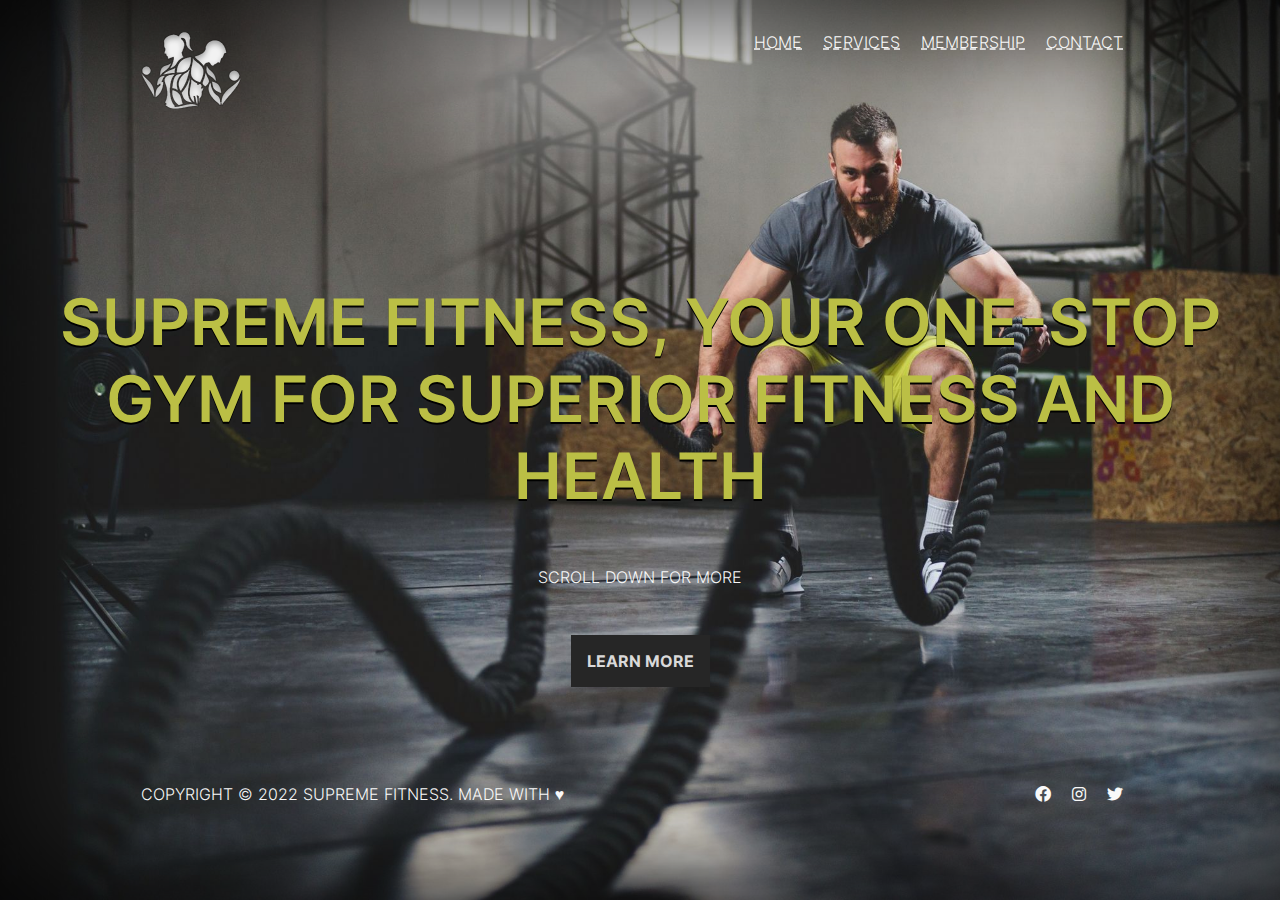
<file: index.html>
<html>
    <head>
        <title>SUPREME GYM - HOME</title>
        <link rel="stylesheet" href="css/fonts.css">
        <link rel="stylesheet" href="css/index.css">
        <link rel="stylesheet" href="css/all.min.css">
    </head>
    <body>
        <section class="fullpage index">
            <header>
                <div class="row">
                    <div class="col">
                        <section id="logo" class="text-left">
                            <img src="images/logo.png">
                        </section>
                    </div>
                    <div class="col">
                        <nav class="text-right">
                            <a href="index.html">Home</a>
                            <a href="services.html">Services</a>
                            <a href="membership.html">Membership</a>
                            <a href="contactus.html">Contact</a>
                        </nav>
                    </div>
                </div>
            </header>
            <main>
                <h2>Supreme Fitness, your one-stop gym for superior fitness and health</h2>
                <p>scroll down for more</p>
                <a class="button" href="membership.html">Learn more</a>   
            </main>
            <footer>
                <div class="row">
                    <div class="col">
                        <section id="copyright" class="text-left no-padding">
                            Copyright &copy; 2022 supreme fitness. Made with &hearts;
                        </section>
                    </div>
                    <div class="col">
                        <nav class="text-right">
                            <a href="#"><i class="fa-brands fa-facebook"></i></a>
                            <a href="#"><i class="fa-brands fa-instagram"></i></a>
                            <a href="#"><i class="fa-brands fa-twitter"></i></a>
                        </nav>
                    </div>
                </div>
            </footer>
        </section>
    </body>
</html>
</file>
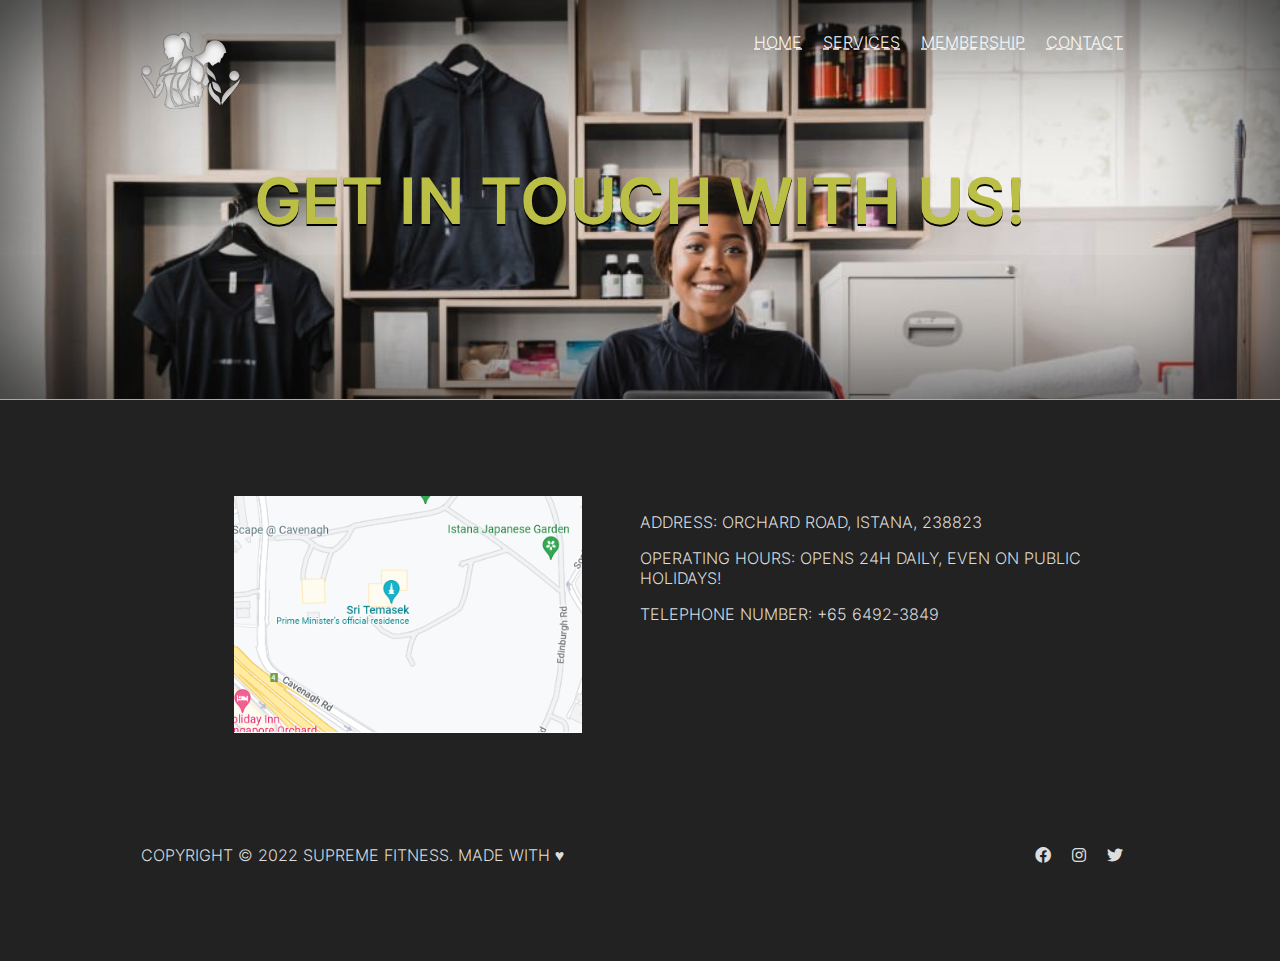
<file: contactus.html>
<html>
    <head>
        <title>SUPREME GYM - CONTACT US</title>
        <link rel="stylesheet" href="css/fonts.css">
        <link rel="stylesheet" href="css/index.css">
        <link rel="stylesheet" href="css/all.min.css">
    </head>
    <body class="subpages">
        <section class="fullpage index contact">
            <header id="plans">
                <div class="row">
                    <div class="col">
                        <section id="logo" class="text-left">
                            <img src="images/logo.png">
                        </section>
                    </div>
                    <div class="col">
                        <nav class="text-right">
                            <a href="index.html">Home</a>
                            <a href="services.html">Services</a>
                            <a href="membership.html">Membership</a>
                            <a href="contactus.html">Contact</a>
                        </nav>
                    </div>
                </div>
                <main>
                    <h2>get in touch with us!</h2>
                </main>
            </header>
        </section>
        <section class="fullpage sub">
            <main>
                <div class="row m-y-b-2">
                    <div class="col">
                        <img src="images/location.png" width="75%">
                    </div>
                    <div class="col text-left">
                        <p>Address: Orchard Road, Istana, 238823 </p>
                        <p>Operating hours: Opens 24H Daily, even on public holidays!</p>
                        <p>Telephone number: +65 6492-3849</p>
                    </div>
                </div>
            </main>
            <footer>
                <div class="row">
                    <div class="col">
                        <section id="copyright" class="text-left no-padding">
                            Copyright &copy; 2022 supreme fitness. Made with &hearts;
                        </section>
                    </div>
                    <div class="col">
                        <nav class="text-right">
                            <a href="#"><i class="fa-brands fa-facebook"></i></a>
                            <a href="#"><i class="fa-brands fa-instagram"></i></a>
                            <a href="#"><i class="fa-brands fa-twitter"></i></a>
                        </nav>
                    </div>
                </div>
            </footer>
        </section>
    </body>
</html>
</file>
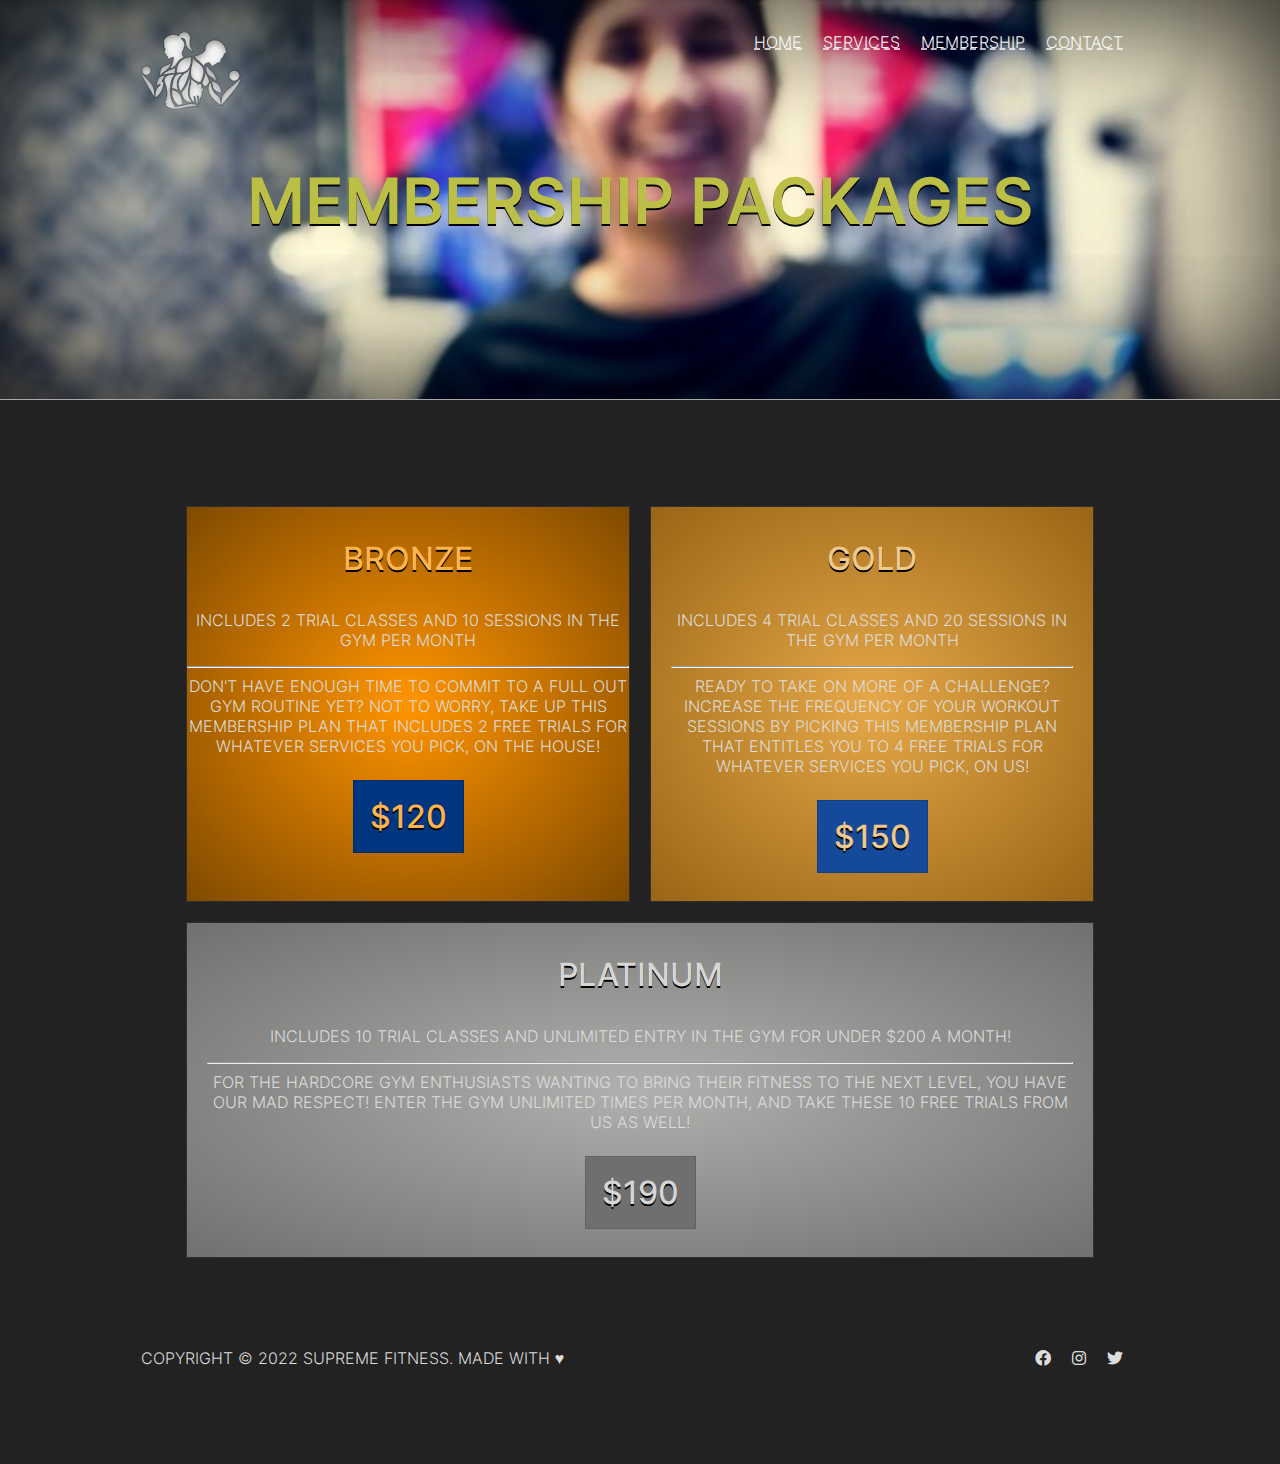
<file: membership.html>
<html>
    <head>
        <title>SUPREME GYM - MEMBERSHIP</title>
        <link rel="stylesheet" href="css/fonts.css">
        <link rel="stylesheet" href="css/index.css">
        <link rel="stylesheet" href="css/all.min.css">
    </head>
    <body class="subpages">
        <section class="fullpage index plans">
            <header id="plans">
                <div class="row">
                    <div class="col">
                        <section id="logo" class="text-left">
                            <img src="images/logo.png">
                        </section>
                    </div>
                    <div class="col">
                        <nav class="text-right">
                            <a href="index.html">Home</a>
                            <a href="services.html">Services</a>
                            <a href="membership.html">Membership</a>
                            <a href="contactus.html">Contact</a>
                        </nav>
                    </div>
                </div>
                <main>
                    <h2>membership packages</h2>
                </main>
            </header>
        </section>
        <section class="fullpage sub">
            <main>
                <div class="row cards">
                    <div class="col card bronze">
                        <div class="test">
                            <h3>BRONZE</h3>
                            <p>Includes 2 trial classes and 10 sessions in the gym per month
                                <hr>
                                Don't have enough time to commit to a full out gym routine yet? Not to worry, take up this membership plan that includes 2 free trials for whatever services you pick, on the house!
                            </p>
                            <span class="button"><h3>$120</h3></span>
                        </div>
                    </div>
                    <div class="col card gold">
                        <div class="text">
                            <h3>GOLD</h3>
                            <p>Includes 4 trial classes and 20 sessions in the gym per month
                                <hr>
                                Ready to take on more of a challenge? Increase the frequency of your workout sessions by picking this membership plan that entitles you to 4 free trials for whatever services you pick, on us!
                            </p>
                            <span class="button"><h3>$150</h3></span>
                        </div>
                    </div>
                    <div class="col card silver">
                        <div class="text">
                            <h3>PLATINUM</h3>
                            <p>Includes 10 trial classes and unlimited entry in the gym for under $200 a month!
                                <hr>
                                For the hardcore gym enthusiasts wanting to bring their fitness to the next level, you have our mad respect! Enter the gym unlimited times per month, and take these 10 free trials from us as well!
                            </p>
                            <span class="button"><h3>$190</h3></span>
                        </div>
                    </div>
                </div>
            </main>
            <footer>
                <div class="row">
                    <div class="col">
                        <section id="copyright" class="text-left no-padding">
                            Copyright &copy; 2022 supreme fitness. Made with &hearts;
                        </section>
                    </div>
                    <div class="col">
                        <nav class="text-right">
                            <a href="#"><i class="fa-brands fa-facebook"></i></a>
                            <a href="#"><i class="fa-brands fa-instagram"></i></a>
                            <a href="#"><i class="fa-brands fa-twitter"></i></a>
                        </nav>
                    </div>
                </div>
            </footer>
        </section>
    </body>
</html>
</file>
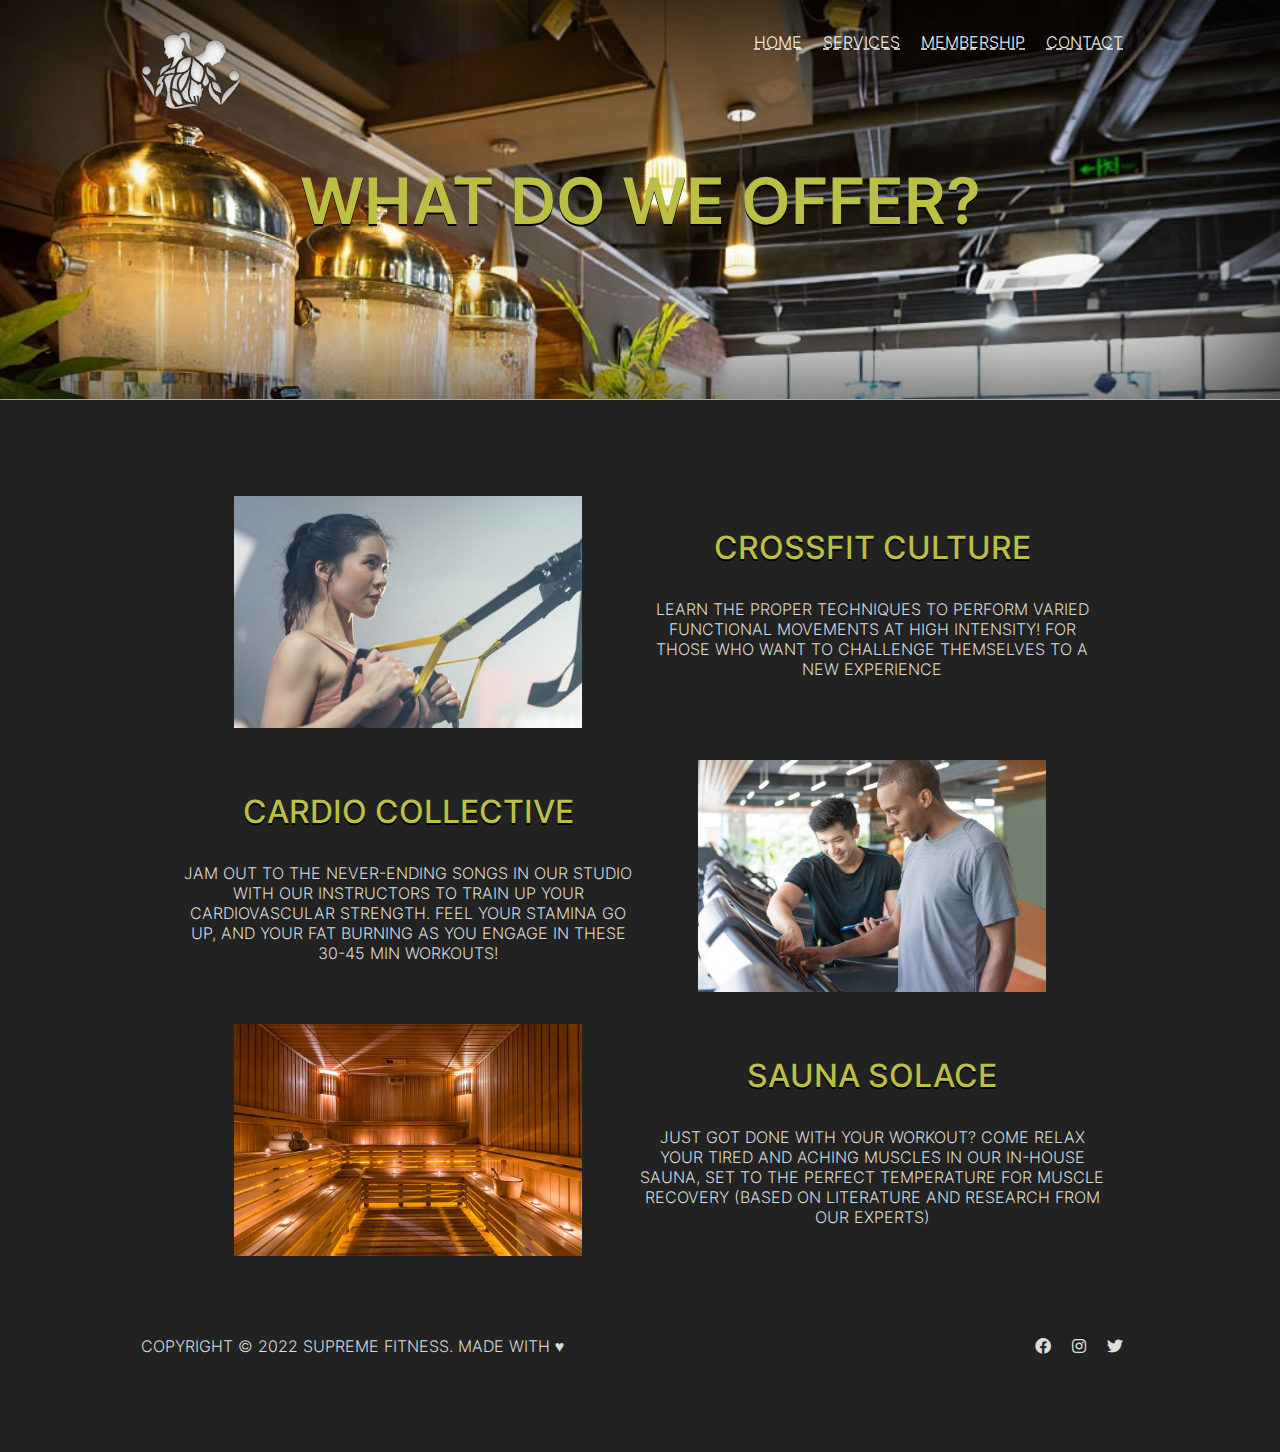
<file: services.html>
<html>
    <head>
        <title>SUPREME GYM - SERVICES</title>
        <link rel="stylesheet" href="css/fonts.css">
        <link rel="stylesheet" href="css/index.css">
        <link rel="stylesheet" href="css/all.min.css">
    </head>
    <body class="subpages">
        <section class="fullpage index services">
            <header id="plans">
                <div class="row">
                    <div class="col">
                        <section id="logo" class="text-left">
                            <img src="images/logo.png">
                        </section>
                    </div>
                    <div class="col">
                        <nav class="text-right">
                            <a href="index.html">Home</a>
                            <a href="services.html">Services</a>
                            <a href="membership.html">Membership</a>
                            <a href="contactus.html">Contact</a>
                        </nav>
                    </div>
                </div>
                <main>
                    <h2>what do we offer?</h2>
                </main>
            </header>
        </section>
        <section class="fullpage sub">
            <main>
                <div class="row m-y-b-2">
                    <div class="col">
                        <img src="images/crossfit.jpg" width="75%">
                    </div>
                    <div class="col">
                        <h3>Crossfit Culture</h3>
                        <p>Learn the proper techniques to perform varied functional movements at high intensity! For those who want to challenge themselves to a new experience</p>
                    </div>
                </div>
                <div class="row m-y-b-2">
                    <div class="col">
                        <h3>Cardio Collective</h3>
                        <p>Jam out to the never-ending songs in our studio with our instructors to train up your cardiovascular strength. Feel your stamina go up, and your fat burning as you engage in these 30-45 min workouts! </p>
                    </div>
                    <div class="col">
                        <img src="images/personal_trainer.jpg" width="75%">
                    </div>
                </div>
                <div class="row">
                    <div class="col">
                        <img src="images/sauna.jpg" width="75%">
                    </div>
                    <div class="col">
                        <h3>Sauna Solace</h3>
                        <p>Just got done with your workout? Come relax your tired and aching muscles in our in-house Sauna, set to the perfect temperature for muscle recovery (based on literature and research from our experts)</p>
                    </div>
                </div>
            </main>
            <footer>
                <div class="row">
                    <div class="col">
                        <section id="copyright" class="text-left no-padding">
                            Copyright &copy; 2022 supreme fitness. Made with &hearts;
                        </section>
                    </div>
                    <div class="col">
                        <nav class="text-right">
                            <a href="#"><i class="fa-brands fa-facebook"></i></a>
                            <a href="#"><i class="fa-brands fa-instagram"></i></a>
                            <a href="#"><i class="fa-brands fa-twitter"></i></a>
                        </nav>
                    </div>
                </div>
            </footer>
        </section>
    </body>
</html>
</file>
<file: css/fonts.css>
/* inter-100 - latin */
@font-face {
    font-family: 'Inter';
    font-style: normal;
    font-weight: 100;
    src: url('../webfonts/inter-v8-latin-100.eot'); /* IE9 Compat Modes */
    src: local(''),
         url('../webfonts/inter-v8-latin-100.eot?#iefix') format('embedded-opentype'), /* IE6-IE8 */
         url('../webfonts/inter-v8-latin-100.woff2') format('woff2'), /* Super Modern Browsers */
         url('../webfonts/inter-v8-latin-100.woff') format('woff'), /* Modern Browsers */
         url('../webfonts/inter-v8-latin-100.ttf') format('truetype'), /* Safari, Android, iOS */
         url('../webfonts/inter-v8-latin-100.svg#Inter') format('svg'); /* Legacy iOS */
  }
  
  /* inter-200 - latin */
  @font-face {
    font-family: 'Inter';
    font-style: normal;
    font-weight: 200;
    src: url('../webfonts/inter-v8-latin-200.eot'); /* IE9 Compat Modes */
    src: local(''),
         url('../webfonts/inter-v8-latin-200.eot?#iefix') format('embedded-opentype'), /* IE6-IE8 */
         url('../webfonts/inter-v8-latin-200.woff2') format('woff2'), /* Super Modern Browsers */
         url('../webfonts/inter-v8-latin-200.woff') format('woff'), /* Modern Browsers */
         url('../webfonts/inter-v8-latin-200.ttf') format('truetype'), /* Safari, Android, iOS */
         url('../webfonts/inter-v8-latin-200.svg#Inter') format('svg'); /* Legacy iOS */
  }
  
  /* inter-300 - latin */
  @font-face {
    font-family: 'Inter';
    font-style: normal;
    font-weight: 300;
    src: url('../webfonts/inter-v8-latin-300.eot'); /* IE9 Compat Modes */
    src: local(''),
         url('../webfonts/inter-v8-latin-300.eot?#iefix') format('embedded-opentype'), /* IE6-IE8 */
         url('../webfonts/inter-v8-latin-300.woff2') format('woff2'), /* Super Modern Browsers */
         url('../webfonts/inter-v8-latin-300.woff') format('woff'), /* Modern Browsers */
         url('../webfonts/inter-v8-latin-300.ttf') format('truetype'), /* Safari, Android, iOS */
         url('../webfonts/inter-v8-latin-300.svg#Inter') format('svg'); /* Legacy iOS */
  }
  
  /* inter-regular - latin */
  @font-face {
    font-family: 'Inter';
    font-style: normal;
    font-weight: 400;
    src: url('../webfonts/inter-v8-latin-regular.eot'); /* IE9 Compat Modes */
    src: local(''),
         url('../webfonts/inter-v8-latin-regular.eot?#iefix') format('embedded-opentype'), /* IE6-IE8 */
         url('../webfonts/inter-v8-latin-regular.woff2') format('woff2'), /* Super Modern Browsers */
         url('../webfonts/inter-v8-latin-regular.woff') format('woff'), /* Modern Browsers */
         url('../webfonts/inter-v8-latin-regular.ttf') format('truetype'), /* Safari, Android, iOS */
         url('../webfonts/inter-v8-latin-regular.svg#Inter') format('svg'); /* Legacy iOS */
  }
  
  /* inter-500 - latin */
  @font-face {
    font-family: 'Inter';
    font-style: normal;
    font-weight: 500;
    src: url('../webfonts/inter-v8-latin-500.eot'); /* IE9 Compat Modes */
    src: local(''),
         url('../webfonts/inter-v8-latin-500.eot?#iefix') format('embedded-opentype'), /* IE6-IE8 */
         url('../webfonts/inter-v8-latin-500.woff2') format('woff2'), /* Super Modern Browsers */
         url('../webfonts/inter-v8-latin-500.woff') format('woff'), /* Modern Browsers */
         url('../webfonts/inter-v8-latin-500.ttf') format('truetype'), /* Safari, Android, iOS */
         url('../webfonts/inter-v8-latin-500.svg#Inter') format('svg'); /* Legacy iOS */
  }
  
  /* inter-600 - latin */
  @font-face {
    font-family: 'Inter';
    font-style: normal;
    font-weight: 600;
    src: url('../webfonts/inter-v8-latin-600.eot'); /* IE9 Compat Modes */
    src: local(''),
         url('../webfonts/inter-v8-latin-600.eot?#iefix') format('embedded-opentype'), /* IE6-IE8 */
         url('../webfonts/inter-v8-latin-600.woff2') format('woff2'), /* Super Modern Browsers */
         url('../webfonts/inter-v8-latin-600.woff') format('woff'), /* Modern Browsers */
         url('../webfonts/inter-v8-latin-600.ttf') format('truetype'), /* Safari, Android, iOS */
         url('../webfonts/inter-v8-latin-600.svg#Inter') format('svg'); /* Legacy iOS */
  }
  
  /* inter-800 - latin */
  @font-face {
    font-family: 'Inter';
    font-style: normal;
    font-weight: 800;
    src: url('../webfonts/inter-v8-latin-800.eot'); /* IE9 Compat Modes */
    src: local(''),
         url('../webfonts/inter-v8-latin-800.eot?#iefix') format('embedded-opentype'), /* IE6-IE8 */
         url('../webfonts/inter-v8-latin-800.woff2') format('woff2'), /* Super Modern Browsers */
         url('../webfonts/inter-v8-latin-800.woff') format('woff'), /* Modern Browsers */
         url('../webfonts/inter-v8-latin-800.ttf') format('truetype'), /* Safari, Android, iOS */
         url('../webfonts/inter-v8-latin-800.svg#Inter') format('svg'); /* Legacy iOS */
  }
  
  /* inter-700 - latin */
  @font-face {
    font-family: 'Inter';
    font-style: normal;
    font-weight: 700;
    src: url('../webfonts/inter-v8-latin-700.eot'); /* IE9 Compat Modes */
    src: local(''),
         url('../webfonts/inter-v8-latin-700.eot?#iefix') format('embedded-opentype'), /* IE6-IE8 */
         url('../webfonts/inter-v8-latin-700.woff2') format('woff2'), /* Super Modern Browsers */
         url('../webfonts/inter-v8-latin-700.woff') format('woff'), /* Modern Browsers */
         url('../webfonts/inter-v8-latin-700.ttf') format('truetype'), /* Safari, Android, iOS */
         url('../webfonts/inter-v8-latin-700.svg#Inter') format('svg'); /* Legacy iOS */
  }
  
  /* inter-900 - latin */
  @font-face {
    font-family: 'Inter';
    font-style: normal;
    font-weight: 900;
    src: url('../webfonts/inter-v8-latin-900.eot'); /* IE9 Compat Modes */
    src: local(''),
         url('../webfonts/inter-v8-latin-900.eot?#iefix') format('embedded-opentype'), /* IE6-IE8 */
         url('../webfonts/inter-v8-latin-900.woff2') format('woff2'), /* Super Modern Browsers */
         url('../webfonts/inter-v8-latin-900.woff') format('woff'), /* Modern Browsers */
         url('../webfonts/inter-v8-latin-900.ttf') format('truetype'), /* Safari, Android, iOS */
         url('../webfonts/inter-v8-latin-900.svg#Inter') format('svg'); /* Legacy iOS */
  }
</file>
<file: css/index.css>
* {
  -webkit-box-sizing: border-box;
          box-sizing: border-box;
}

body {
  margin: 0;
  font-family: 'Inter', sans-serif;
  font-weight: 300;
  text-transform: uppercase;
  color: #f9f9f9;
}

body.subpages {
  color: #dddddd;
  background-color: #222;
}

body.subpages footer nav a {
  color: #dddddd;
}

body.subpages footer nav a:hover {
  color: white;
}

section {
  padding: 1rem;
}

.fullpage {
  display: -webkit-box;
  display: -ms-flexbox;
  display: flex;
  -webkit-box-orient: vertical;
  -webkit-box-direction: normal;
      -ms-flex-direction: column;
          flex-direction: column;
  -webkit-box-pack: justify;
      -ms-flex-pack: justify;
          justify-content: space-between;
  text-align: center;
}

.sub footer {
  margin: 0 10%;
}

.sub main {
  margin: 5rem 10rem;
}

.index {
  height: 100vh;
  background: url("../images/frontpage.jpg") no-repeat center center fixed;
  background-color: #222;
  -webkit-box-shadow: inset 0 0 150px black;
          box-shadow: inset 0 0 150px black;
  background-size: cover;
  background-origin: content-box;
}

.text-right {
  text-align: right;
}

.text-left {
  text-align: left;
}

.no-padding {
  padding: 0;
}

header section#logo {
  padding: 0;
}

.row {
  display: -webkit-box;
  display: -ms-flexbox;
  display: flex;
}

.col {
  -webkit-box-flex: 1;
      -ms-flex: 1 0 25em;
          flex: 1 0 25em;
}

header, footer {
  -webkit-box-flex: 0;
      -ms-flex: 0 0 100px;
          flex: 0 0 100px;
  margin: 0 10%;
}

header nav a, footer nav a {
  text-decoration: none;
  color: #f9f9f9;
}

header nav a:hover, footer nav a:hover {
  color: #b9b9b9;
}

header nav a:nth-child(odd), header nav a:nth-child(even), footer nav a:nth-child(odd), footer nav a:nth-child(even) {
  margin-right: 1rem;
}

header nav a:nth-last-child, footer nav a:nth-last-child {
  margin-right: 0rem;
}

header {
  margin-top: 1rem;
}

header nav a {
  -webkit-text-decoration: dashed underline #f9f9f9;
          text-decoration: dashed underline #f9f9f9;
}

header nav a:hover {
  -webkit-text-decoration: dashed underline #b9b9b9;
          text-decoration: dashed underline #b9b9b9;
}

.plans header#plans, .plans header#services, .plans header#contact, .services header#plans, .services header#services, .services header#contact, .contact header#plans, .contact header#services, .contact header#contact {
  height: 10rem;
}

.plans header#plans main h1, .plans header#plans h2, .plans header#services main h1, .plans header#services h2, .plans header#contact main h1, .plans header#contact h2, .services header#plans main h1, .services header#plans h2, .services header#services main h1, .services header#services h2, .services header#contact main h1, .services header#contact h2, .contact header#plans main h1, .contact header#plans h2, .contact header#services main h1, .contact header#services h2, .contact header#contact main h1, .contact header#contact h2 {
  font-stretch: expanded;
}

.plans {
  height: 25rem;
  border-bottom: 1px solid #aaaaaa;
  background: url("../images/membership.jpg") no-repeat center center fixed;
  background-color: #222;
  -webkit-box-shadow: inset 0 0 150px black;
          box-shadow: inset 0 0 150px black;
  background-size: cover;
  background-origin: content-box;
}

.services {
  height: 25rem;
  border-bottom: 1px solid #aaaaaa;
  background: url("../images/services.jpg") no-repeat center center fixed;
  background-color: #222;
  -webkit-box-shadow: inset 0 0 150px black;
          box-shadow: inset 0 0 150px black;
  background-size: cover;
  background-origin: content-box;
}

.contact {
  height: 25rem;
  border-bottom: 1px solid #aaaaaa;
  background: url("../images/contact.jpg") no-repeat center center fixed;
  background-color: #222;
  -webkit-box-shadow: inset 0 0 150px black;
          box-shadow: inset 0 0 150px black;
  background-size: cover;
  background-origin: content-box;
}

main {
  -webkit-box-orient: vertical;
  -webkit-box-direction: normal;
      -ms-flex-direction: column;
          flex-direction: column;
}

main h1, main h2, main h3, main h4, main h5 {
  font-family: 'Inter', sans-serif;
  font-weight: 600;
  text-shadow: 0px 2px #000;
  color: #BBBF45;
}

main h2 {
  font-size: 4rem;
}

main h3 {
  font-weight: 500;
  font-size: 2rem;
}

main a.button {
  display: inline-block;
  margin-top: 2rem;
  padding: 1rem;
  background-color: #262626;
  text-decoration: none;
  color: #d9d9d9;
  font-weight: bold;
}

main a.button:hover {
  background-color: #0d0d0d;
}

main a.button:visited {
  background-color: black;
}

/* hack */
.m-y-b-2 {
  margin-bottom: 2rem;
}

/* cards */
.cards {
  display: -webkit-box;
  display: -ms-flexbox;
  display: flex;
  -ms-flex-wrap: wrap;
      flex-wrap: wrap;
  -webkit-box-align: stretch;
      -ms-flex-align: stretch;
          align-items: stretch;
}

.cards .card {
  margin: 10px;
  border: 1px solid #2f2f2f;
  background: radial-gradient(#484848, #222);
}

.cards .card img {
  max-width: 100%;
}

.cards .card .text {
  padding: 0 20px 20px;
}

.cards .card span.button {
  display: inline-block;
  background: gray;
  border: 0;
  color: white;
  padding: 0rem;
  margin: 0.5rem;
}

.cards .card span.button h3 {
  margin: 1rem;
}

.cards .bronze {
  background: radial-gradient(#ff9401, #804a00);
}

.cards .bronze span.button {
  background-color: #003680;
  border: 1px solid #002b67;
}

.cards .bronze h3 {
  color: #ffb44d;
}

.cards .bronze hr {
  color: #002b67;
}

.cards .gold {
  background: radial-gradient(#e6a848, #996515);
}

.cards .gold span.button {
  background-color: #154999;
  border: 1px solid #123e83;
}

.cards .gold h3 {
  color: #efc88b;
}

.cards .gold hr {
  color: #123e83;
}

.cards .silver {
  background: radial-gradient(#b0b0af, #70706f);
}

.cards .silver span.button {
  background-color: #6f6f70;
  border: 1px solid #626263;
}

.cards .silver h3 {
  color: #d6d6d5;
}

.cards .silver hr {
  color: #626263;
}
/*# sourceMappingURL=index.css.map */
</file>
